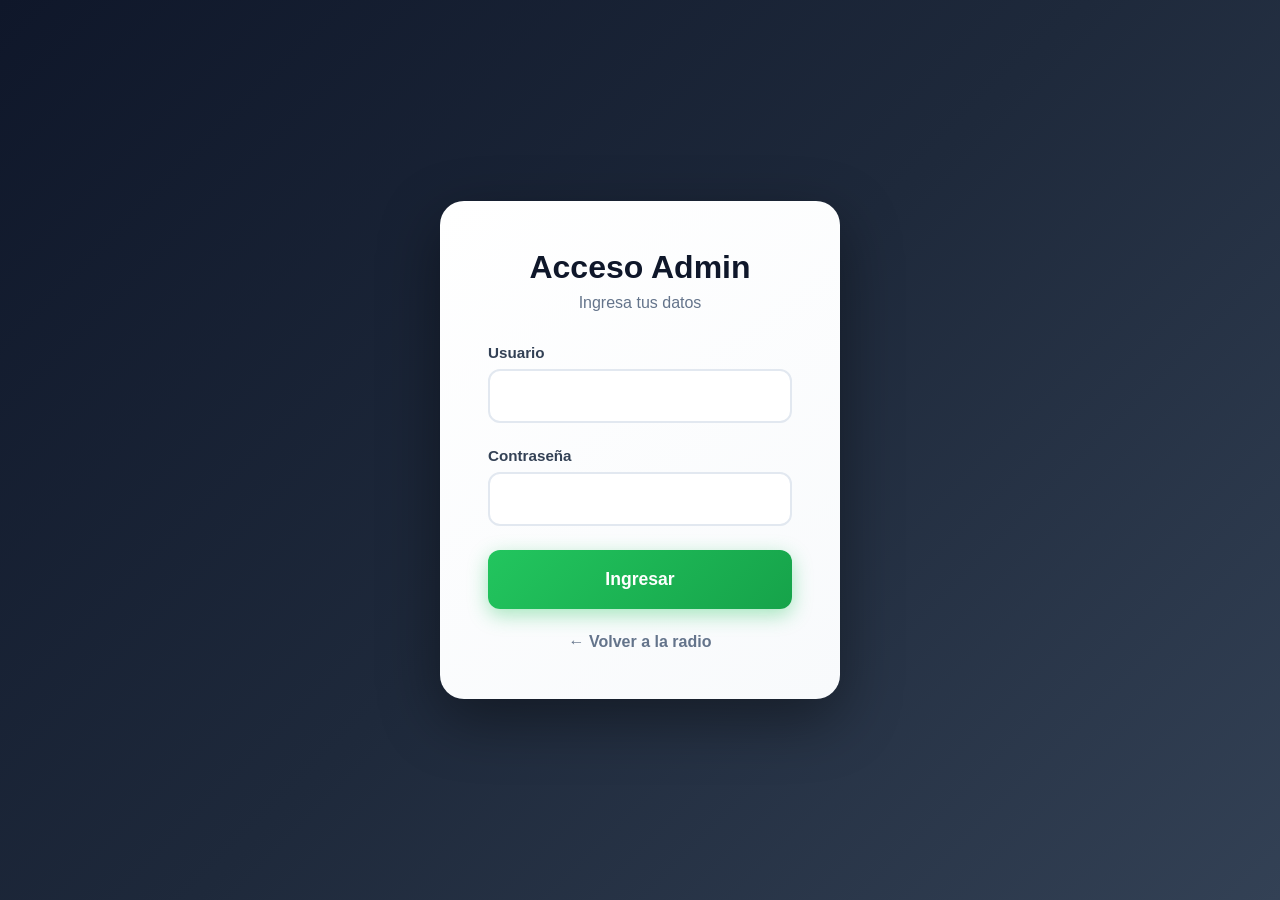
<file: login.html>
<!DOCTYPE html>
<html lang="es">
<head>
  <meta charset="UTF-8">
  <meta name="viewport" content="width=device-width, initial-scale=1.0">
  <title>Admin Radio Escolar</title>
  <style>
    * {
      margin: 0;
      padding: 0;
      box-sizing: border-box;
    }

    body {
      font-family: -apple-system, BlinkMacSystemFont, 'Segoe UI', Roboto, sans-serif;
      background: linear-gradient(135deg, #0f172a 0%, #1e293b 50%, #334155 100%);
      min-height: 100vh;
      display: flex;
      align-items: center;
      justify-content: center;
      padding: 1rem;
    }

    .login-container {
      background: linear-gradient(145deg, #ffffff 0%, #f8fafc 100%);
      border-radius: 24px;
      padding: 3rem;
      box-shadow: 0 20px 60px rgba(0, 0, 0, 0.4);
      max-width: 400px;
      width: 100%;
    }

    .login-header {
      text-align: center;
      margin-bottom: 2rem;
    }

    .login-header h1 {
      color: #0f172a;
      font-size: 2rem;
      margin-bottom: 0.5rem;
    }

    .login-header p {
      color: #64748b;
      font-size: 1rem;
    }

    .form-group {
      margin-bottom: 1.5rem;
    }

    .form-group label {
      display: block;
      color: #334155;
      font-weight: 600;
      margin-bottom: 0.5rem;
      font-size: 0.95rem;
    }

    .form-group input {
      width: 100%;
      padding: 1rem 1.2rem;
      border: 2px solid #e2e8f0;
      border-radius: 12px;
      font-size: 1rem;
      transition: all 0.3s;
      background: white;
    }

    .form-group input:focus {
      outline: none;
      border-color: #22c55e;
      box-shadow: 0 0 0 4px rgba(34, 197, 94, 0.1);
    }

    .btn-login {
      width: 100%;
      padding: 1.2rem;
      background: linear-gradient(135deg, #22c55e, #16a34a);
      color: white;
      border: none;
      border-radius: 12px;
      font-size: 1.1rem;
      font-weight: 700;
      cursor: pointer;
      transition: all 0.3s;
      box-shadow: 0 6px 20px rgba(34, 197, 94, 0.4);
    }

    .btn-login:hover {
      transform: translateY(-3px);
      box-shadow: 0 10px 30px rgba(34, 197, 94, 0.5);
    }

    .btn-login:active {
      transform: translateY(-1px);
    }

    .error-message {
      background: #fee2e2;
      color: #dc2626;
      padding: 1rem;
      border-radius: 12px;
      margin-bottom: 1.5rem;
      display: none;
      border: 2px solid #ef4444;
      font-weight: 600;
      text-align: center;
    }

    .back-link {
      display: block;
      text-align: center;
      margin-top: 1.5rem;
      color: #64748b;
      text-decoration: none;
      font-weight: 600;
    }

    .back-link:hover {
      color: #334155;
    }

    @media (max-width: 480px) {
      .login-container {
        padding: 2rem 1.5rem;
      }

      .login-header h1 {
        font-size: 1.5rem;
      }
    }
  </style>
</head>
<body>
  <div class="login-container">
    <div class="login-header">
      <h1> Acceso Admin</h1>
      <p>Ingresa tus datos</p>
    </div>

    <div id="error-message" class="error-message">
       Usuario o contraseña incorrectos
    </div>

    <form id="login-form">
      <div class="form-group">
        <label for="username">Usuario</label>
        <input type="text" id="username" required autocomplete="username">
      </div>

      <div class="form-group">
        <label for="password">Contraseña</label>
        <input type="password" id="password" required autocomplete="current-password">
      </div>

      <button type="submit" class="btn-login">Ingresar</button>
    </form>

    <a href="index.html" class="back-link">← Volver a la radio</a>
  </div>

  <script>
    // USUARIO Y CONTRASEÑA 
    const ADMIN_USER = "admin";
    const ADMIN_PASS = "utt@m@zul@";

    const form = document.getElementById('login-form');
    const errorMessage = document.getElementById('error-message');

    form.addEventListener('submit', (e) => {
      e.preventDefault();

      const username = document.getElementById('username').value;
      const password = document.getElementById('password').value;

      if (username.toLowerCase() === ADMIN_USER.toLowerCase() && 
    password === ADMIN_PASS) {
        sessionStorage.setItem('adminLoggedIn', 'true');
        window.location.href = 'admin.html';
      } else {
        errorMessage.style.display = 'block';
        document.getElementById('password').value = '';
        
        setTimeout(() => {
          errorMessage.style.display = 'none';
        }, 3000);
      }
    });
  </script>
</body>
</html>
</file>
